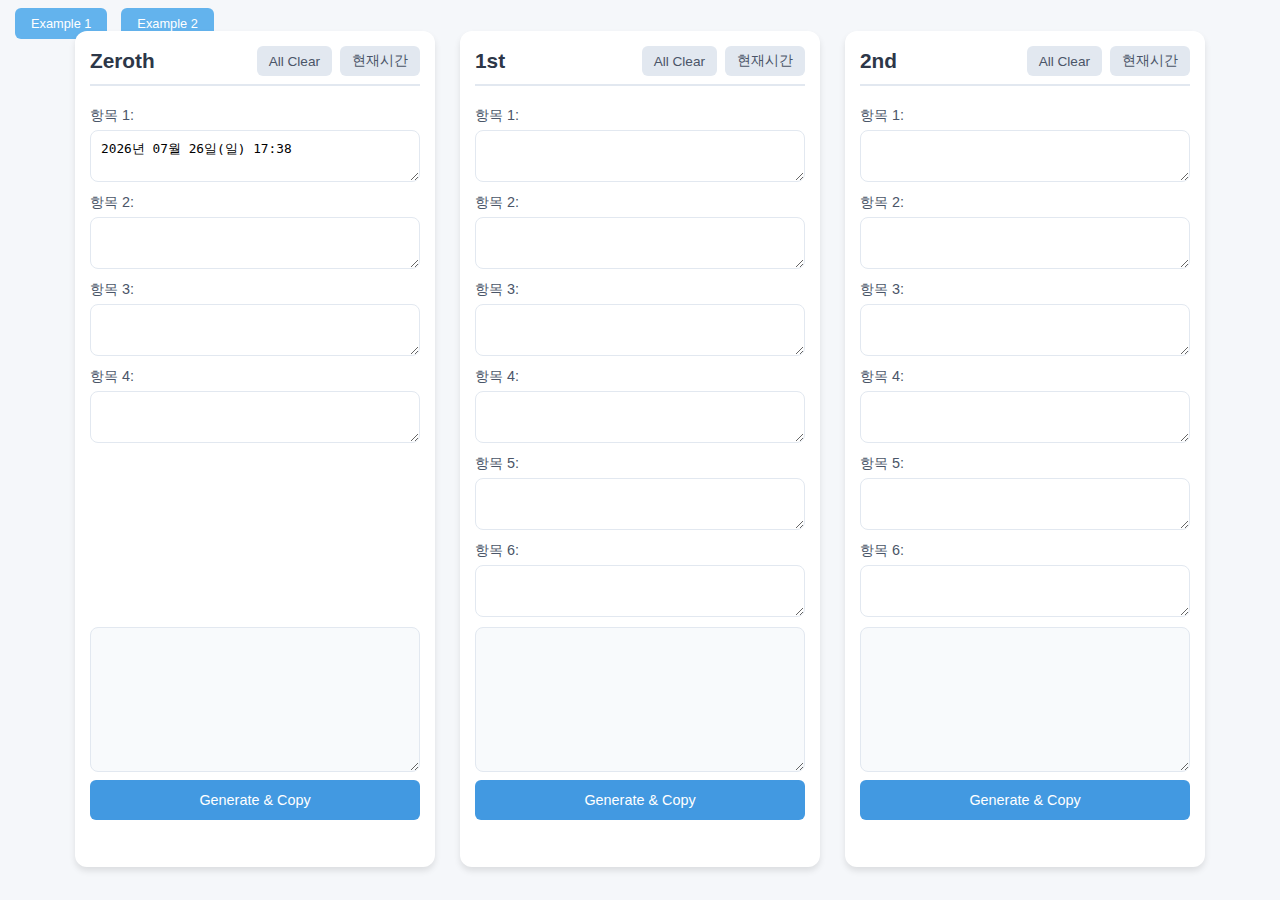
<file: index.html>
<!DOCTYPE html>
<html lang="ko">
<head>
    <meta charset="UTF-8">
    <title>Optimized Web Report</title>
    <link rel="stylesheet" href="static/style.css">
</head>
<body>
    <header>
        <div class="left-buttons">
            <a href="https://www.example1.com" target="_blank" class="btn hyperlink">Example 1</a>
            <a href="https://www.example2.com" target="_blank" class="btn hyperlink">Example 2</a>
        </div>
    </header>

    <main>
        <div class="sections-container">
            <!-- Zeroth Section -->
            <section class="report-section" data-section="Zeroth">
                <div class="section-header">
                    <h2>Zeroth</h2>
                    <div class="button-group">
                        <button class="btn clear-btn" onclick="clearSection('Zeroth')">All Clear</button>
                        <button class="btn time-btn" onclick="insertCurrentTime('Zeroth')">현재시간</button>
                    </div>
                </div>
                <div class="input-container">
                    <div class="input-row"><label>항목 1:</label><textarea class="input-field"></textarea></div>
                    <div class="input-row"><label>항목 2:</label><textarea class="input-field"></textarea></div>
                    <div class="input-row"><label>항목 3:</label><textarea class="input-field"></textarea></div>
                    <div class="input-row"><label>항목 4:</label><textarea class="input-field"></textarea></div>
                </div>
                <textarea class="output-field" spellcheck="false"></textarea>
                <button class="btn generate-btn" onclick="generateAndCopy('Zeroth')">Generate & Copy</button>
                <div class="status-label"></div>
            </section>

            <!-- 1st Section -->
            <section class="report-section" data-section="1st">
                <div class="section-header">
                    <h2>1st</h2>
                    <div class="button-group">
                        <button class="btn clear-btn" onclick="clearSection('1st')">All Clear</button>
                        <button class="btn time-btn" onclick="insertCurrentTime('1st')">현재시간</button>
                    </div>
                </div>
                <div class="input-container">
                    <div class="input-row"><label>항목 1:</label><textarea class="input-field"></textarea></div>
                    <div class="input-row"><label>항목 2:</label><textarea class="input-field"></textarea></div>
                    <div class="input-row"><label>항목 3:</label><textarea class="input-field"></textarea></div>
                    <div class="input-row"><label>항목 4:</label><textarea class="input-field"></textarea></div>
                    <div class="input-row"><label>항목 5:</label><textarea class="input-field"></textarea></div>
                    <div class="input-row"><label>항목 6:</label><textarea class="input-field"></textarea></div>
                </div>
                <textarea class="output-field" spellcheck="false"></textarea>
                <button class="btn generate-btn" onclick="generateAndCopy('1st')">Generate & Copy</button>
                <div class="status-label"></div>
            </section>

            <!-- 2nd Section -->
            <section class="report-section" data-section="2nd">
                <div class="section-header">
                    <h2>2nd</h2>
                    <div class="button-group">
                        <button class="btn clear-btn" onclick="clearSection('2nd')">All Clear</button>
                        <button class="btn time-btn" onclick="insertCurrentTime('2nd')">현재시간</button>
                    </div>
                </div>
                <div class="input-container">
                    <div class="input-row"><label>항목 1:</label><textarea class="input-field"></textarea></div>
                    <div class="input-row"><label>항목 2:</label><textarea class="input-field"></textarea></div>
                    <div class="input-row"><label>항목 3:</label><textarea class="input-field"></textarea></div>
                    <div class="input-row"><label>항목 4:</label><textarea class="input-field"></textarea></div>
                    <div class="input-row"><label>항목 5:</label><textarea class="input-field"></textarea></div>
                    <div class="input-row"><label>항목 6:</label><textarea class="input-field"></textarea></div>
                    <div class="input-row"><label>항목 7:</label><textarea class="input-field"></textarea></div>
                    <div class="input-row"><label>항목 8:</label><textarea class="input-field"></textarea></div>
                </div>
                <textarea class="output-field" spellcheck="false"></textarea>
                <button class="btn generate-btn" onclick="generateAndCopy('2nd')">Generate & Copy</button>
                <div class="status-label"></div>
            </section>
        </div>
    </main>

    <script src="static/main.js"></script>
</body>
</html>
</file>
<file: static/style.css>
:root {
    --bg-color: #f5f7fa;
    --button-color: #e2e8f0;
    --text-field-bg: #ffffff;
    --text-field-highlight: #e2e8f0;
    --generate-btn-color: #4299e1;
    --hyperlink-color: #63b3ed;
    --shadow-color: rgba(0, 0, 0, 0.1);
    --text-primary: #2d3748;
    --text-secondary: #4a5568;
}

body {
    margin: 0;
    padding: 15px;
    background-color: var(--bg-color);
    font-family: 'Segoe UI', Arial, sans-serif;
    color: var(--text-primary);
    font-size: 14px;  /* 기본 폰트 크기 설정 */
}

.sections-container {
    display: flex;
    gap: 25px;
    justify-content: center;
    flex-wrap: wrap;  /* 화면이 좁을 때 자동으로 줄바꿈 */
    max-width: 1200px;
    margin: 0 auto;
}

.report-section {
    background: var(--text-field-bg);
    padding: 15px;
    border-radius: 12px;
    box-shadow: 0 4px 6px var(--shadow-color);
    width: 330px;
    transition: transform 0.2s, box-shadow 0.2s;
    display: flex;
    flex-direction: column;
    height: 89.5vh;
}

.report-section:hover {
    transform: translateY(-2px);
    box-shadow: 0 6px 8px var(--shadow-color);
}

.input-container {
    flex: 1;
    overflow-y: auto;  /* 스크롤 복구 */
    padding-right: 10px;
    margin-right: -10px;
    min-height: 0;  /* 추가: 스크롤이 작동하도록 함 */
}

.section-header {
    display: flex;
    align-items: center;
    justify-content: space-between;
    margin-bottom: 12px;  /* 15px에서 12px로 줄임 */
    padding-bottom: 8px;  /* 10px에서 8px로 줄임 */
    border-bottom: 2px solid var(--text-field-highlight);
}

.section-header h2 {
    font-size: 1.3rem;  /* 1.5rem에서 축소 */
    color: var(--text-primary);
    margin: 0;
}

.button-group {
    display: flex;
    gap: 8px;
}

.input-row {
    margin: 8px 0;  /* 10px에서 8px로 줄임 */
}

.input-row label {
    display: block;
    margin-bottom: 5px;
    color: var(--text-secondary);
    font-size: 0.9rem;  /* 0.9rem에서 축소 */
}

.input-field, .output-field {
    width: 100%;
    padding: 10px;
    border: 1px solid var(--text-field-highlight);
    border-radius: 8px;
    resize: vertical;
    font-size: 0.8rem;  /* 0.95rem에서 축소 */
    transition: border-color 0.2s, box-shadow 0.2s;
    box-sizing: border-box;
}

.input-field:focus, .output-field:focus {
    outline: none;
    border-color: var(--generate-btn-color);
    box-shadow: 0 0 0 3px rgba(66, 153, 225, 0.15);
}

.output-field {
    height: 145px;  /* 130px에서 120px로 줄임 */
    margin: 8px 0;  /* 10px에서 8px로 줄임 */
    background-color: #f8fafc;
    margin-top: auto;
}

.btn {
    padding: 6px 14px;  /* 8px 16px에서 축소 */
    border: none;
    border-radius: 6px;
    cursor: pointer;
    font-weight: 500;
    font-size: 0.8rem;  /* 0.9rem에서 축소 */
    transition: all 0.2s;
}

.btn:hover {
    transform: translateY(-1px);
}

.btn:active {
    transform: translateY(0);
}

.generate-btn {
    background-color: var(--generate-btn-color);
    color: white;
    width: 100%;
    padding: 12px;
    font-size: 0.9rem;  /* 1rem에서 축소 */
}

.generate-btn:hover {
    background-color: #3182ce;
}

.hyperlink {
    background-color: var(--hyperlink-color);
    color: white;
    text-decoration: none;
    margin-right: 10px;
    padding: 8px 16px;
}

.hyperlink:hover {
    background-color: #4299e1;
}

.status-label {
    text-align: center;
    color: #48bb78;
    margin-top: 12px;
    font-size: 0.8rem;  /* 0.9rem에서 축소 */
    font-weight: 500;
    opacity: 0.9;
    height: 20px;  /* 추가: 상태 메시지 영역 높이 고정 */
    line-height: 20px;  /* 추가: 텍스트 수직 정렬 */
}

.clear-btn, .time-btn {
    background-color: var(--button-color);
    color: var(--text-secondary);
    font-size: 0.85rem;
    padding: 6px 12px;
}

.clear-btn:hover, .time-btn:hover {
    background-color: #cbd5e0;
    color: var(--text-primary);
}

/* 반응형 디자인 */
@media (max-width: 768px) {
    body {
        padding: 15px;
    }
    
    .sections-container {
        gap: 15px;
    }
    
    .report-section {
        width: 100%;
        max-width: 500px;
    }
}
</file>
